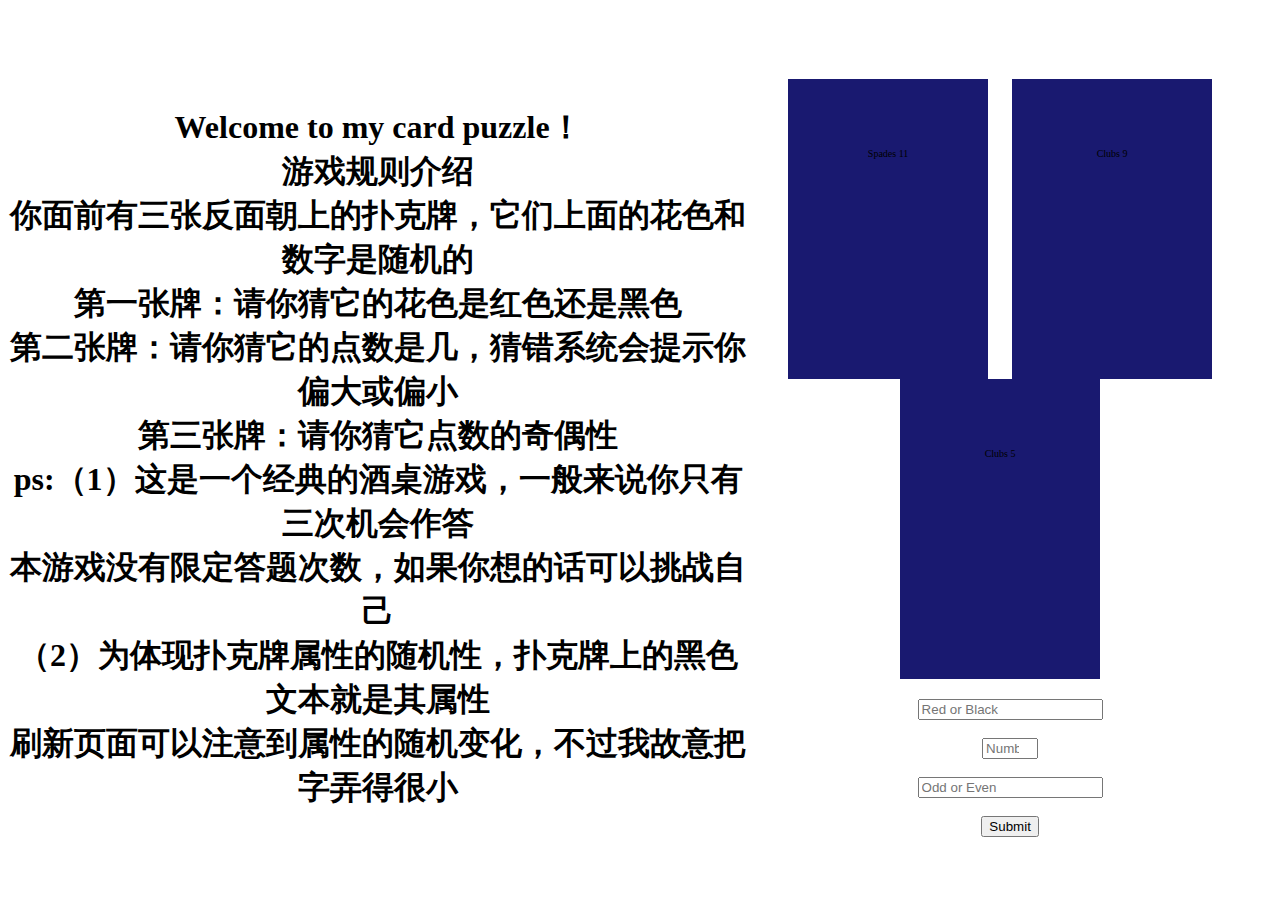
<file: index.html>
<!DOCTYPE html>
<html lang="en">
<head>
<meta charset="UTF-8">
<meta name="viewport" content="width=device-width, initial-scale=1.0">
<title>Puzzle Game</title>
<style>
    body {
        display: flex;
        justify-content: center;
        align-items: center;
        height: 100vh;
    }

    .container {
        text-align: center;
    }

    .card {
        width: 200px;
        height: 300px;
        background-color: MidnightBlue;
        display: inline-block;
        margin-right: 20px;
        text-align: center;
        line-height: 150px;
        font-size: 10px;
    }

    form {
        margin-top: 20px;
    }
</style>
</head>
<body>
    <h1 align="center">Welcome to my card puzzle！<br>
    游戏规则介绍<br>
    你面前有三张反面朝上的扑克牌，它们上面的花色和数字是随机的<br>
    第一张牌：请你猜它的花色是红色还是黑色<br>
    第二张牌：请你猜它的点数是几，猜错系统会提示你偏大或偏小<br>
    第三张牌：请你猜它点数的奇偶性<br>
    ps:（1）这是一个经典的酒桌游戏，一般来说你只有三次机会作答<br>
    本游戏没有限定答题次数，如果你想的话可以挑战自己<br>
    （2）为体现扑克牌属性的随机性，扑克牌上的黑色文本就是其属性<br>
    刷新页面可以注意到属性的随机变化，不过我故意把字弄得很小</h1>
<div class="container">
    <div class="card" id="card1">???</div>
    <div class="card" id="card2">???</div>
    <div class="card" id="card3">???</div>
    <form id="form">
        <input type="text" id="input1" placeholder="Red or Black">
        <br><br>
        <input type="number" id="input2" placeholder="Number (1-13)" min="1" max="13">
        <br><br>
        <input type="text" id="input3" placeholder="Odd or Even">
        <br><br>
        <button type="submit">Submit</button>
    </form>
</div>

<script>
    const suits = ['Hearts', 'Diamonds', 'Spades', 'Clubs'];
    const cards = [];

    for (let i = 0; i < 3; i++) {
        const card = { suit: suits[Math.floor(Math.random() * suits.length)], value: Math.floor(Math.random() * 13) + 1 };
        cards.push(card);
    }

    const input1 = document.getElementById('input1');
    const input2 = document.getElementById('input2');
    const input3 = document.getElementById('input3');
    const form = document.getElementById('form');
    let currentIndex = 0;

    function updateCardDisplay() {
        for (let i = 0; i < cards.length; i++) {
            document.getElementById(`card${i + 1}`).textContent = `${cards[i].suit} ${cards[i].value}`;
        }
    }

    function checkColor() {
        const correctColor = cards[currentIndex].suit === 'Hearts' || cards[currentIndex].suit === 'Diamonds' ? 'Red' : 'Black';
        return input1.value.toLowerCase() === correctColor.toLowerCase();
    }

    function checkValue() {
        const correctValue = cards[currentIndex].value;
        const guessValue = parseInt(input2.value);
        if (guessValue === correctValue) {
            return "Correct";
        } else if (guessValue < correctValue) {
            return "Greater";
        } else {
            return "Smaller";
        }
    }

    function checkOddEven() {
        const isOdd = cards[currentIndex].value % 2 !== 0;
        const guessOddEven = input3.value.toLowerCase();
        return (isOdd && guessOddEven === 'odd') || (!isOdd && guessOddEven === 'even');
    }

    form.addEventListener('submit', function(event) {
        event.preventDefault();

        if (currentIndex === 0) {
            if (!checkColor()) {
                alert('Incorrect color!');
                return;
            } else {
                alert(`Correct color! The first card is ${cards[currentIndex].suit} ${cards[currentIndex].value}. Move to the next puzzle.`);
            }
        } else if (currentIndex === 1) {
            const result = checkValue();
            if (result !== "Correct") {
                alert(`Incorrect value! Hint: ${result}`);
                return;
            } else {
                alert(`Correct value! The second card is ${cards[currentIndex].suit} ${cards[currentIndex].value}. Move to the next puzzle.`);
            }
        } else if (currentIndex === 2) {
            if (!checkOddEven()) {
                alert('Incorrect odd/even guess!');
                return;
            } else {
                alert(`Correct odd/even guess! The third card is ${cards[currentIndex].suit} ${cards[currentIndex].value}. Congratulations, you solved all puzzles!`);
            }
        }

        currentIndex++;
        if (currentIndex < cards.length) {
            updateCardDisplay();
            clearInputs();
        }
    });

    function clearInputs() {
        input1.value = '';
        input2.value = '';
        input3.value = '';
    }

    updateCardDisplay();
</script>
</body>
</html>
</file>
